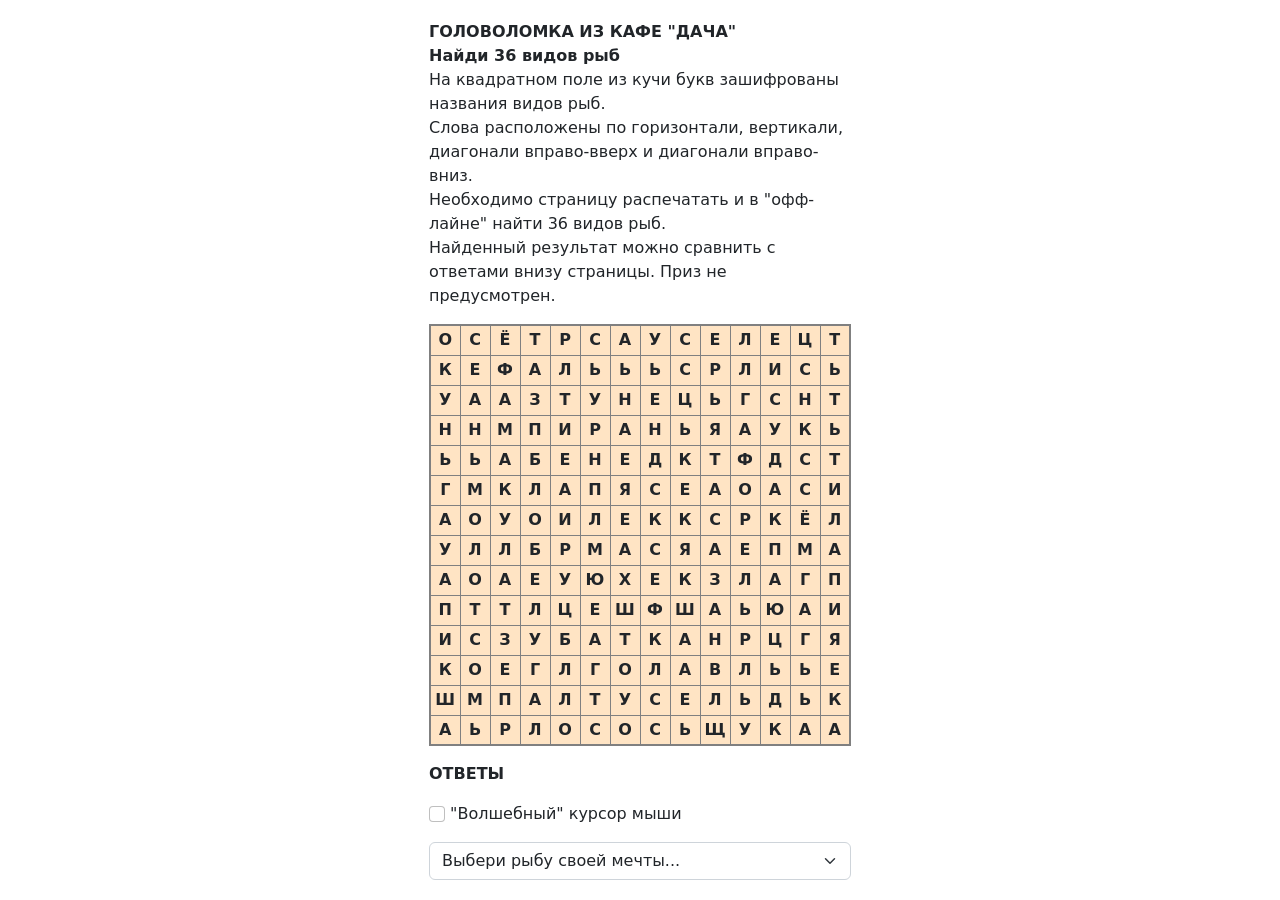
<file: index_old.html>
<!DOCTYPE html>
<html lang="ru">
  <head>
    <meta charset="UTF-8" />
    <meta http-equiv="X-UA-Compatible" content="IE=edge" />
    <meta name="viewport" content="width=device-width, initial-scale=1.0" />
    <link
      rel="apple-touch-icon"
      sizes="180x180"
      href="image/apple-touch-icon.png"
    />
    <link
      rel="icon"
      type="image/png"
      sizes="32x32"
      href="image/favicon-32x32.png"
    />
    <link
      rel="icon"
      type="image/png"
      sizes="16x16"
      href="image/favicon-16x16.png"
    />
    <link rel="manifest" href="image/site.webmanifest" />
    <link href="css/bootstrap.min.css" rel="stylesheet" />
    <link href="css/fishword.css" rel="stylesheet" />
    <title>Fishword</title>
  </head>
  <body>
    <div class="container">
      <form class="row g-3">
        <div class="col-12">
          <b>ГОЛОВОЛОМКА ИЗ КАФЕ "ДАЧА"<br />Найди 36 видов рыб</b><br />
          На квадратном поле из кучи букв зашифрованы названия видов рыб.<br />
          Слова расположены по горизонтали, вертикали, диагонали вправо-вверх и
          диагонали вправо-вниз.<br />
          Необходимо страницу распечатать и в "офф-лайне" найти 36 видов рыб.<br />
          Найденный результат можно сравнить с ответами внизу страницы. Приз не
          предусмотрен.
        </div>
        <div class="col-12">
          <table id="FishWordArea"></table>
        </div>
        <div class="col-12">
          <b>ОТВЕТЫ</b>
        </div>
        <div class="col-12">
          <input
            class="form-check-input"
            type="checkbox"
            id="MagicCursor"
          />
          <label class="form-check-label" for="MagicCursor">
            "Волшебный" курсор мыши
          </label>
        </div>
        <div class="col-12">
          <select class="form-select" id="SelectAnswer">
            <option selected value="0">Выбери...</option>
            <option value="1">1 - Вариант 1</option>
          </select>
        </div>
      </form>
    </div>
  </body>
  <script src="js/fishword.js"></script>
</html>
</file>
<file: css/fishword.css>
body {
  margin: 20px 0;
}

table {
  background-color: bisque;
  border: 2px solid gray;
}
tr {
  height: 30px;
}
td {
  border: 1px solid gray;
  width: 30px;
  text-align: center;
  font-weight: bold;
  padding: 0;
}
.highlighted {
  background-color: green;
  transition: background-color 0.4s ease;
}
.container {
  max-width: 422px;
  padding: 0;
}

@media screen and (max-width: 500px) {
  .container {
    max-width: 338px;
  }
  tr {
    height: 24px;
  }
  td {
    width: 24px;
    font-size: 0.8rem;
  }
}

@media screen and (max-width: 360px) {
  .container {
    max-width: 296px;
  }
  tr {
    height: 21px;
  }
  td {
    width: 21px;
    font-size: 0.7rem;
  }
}
</file>
